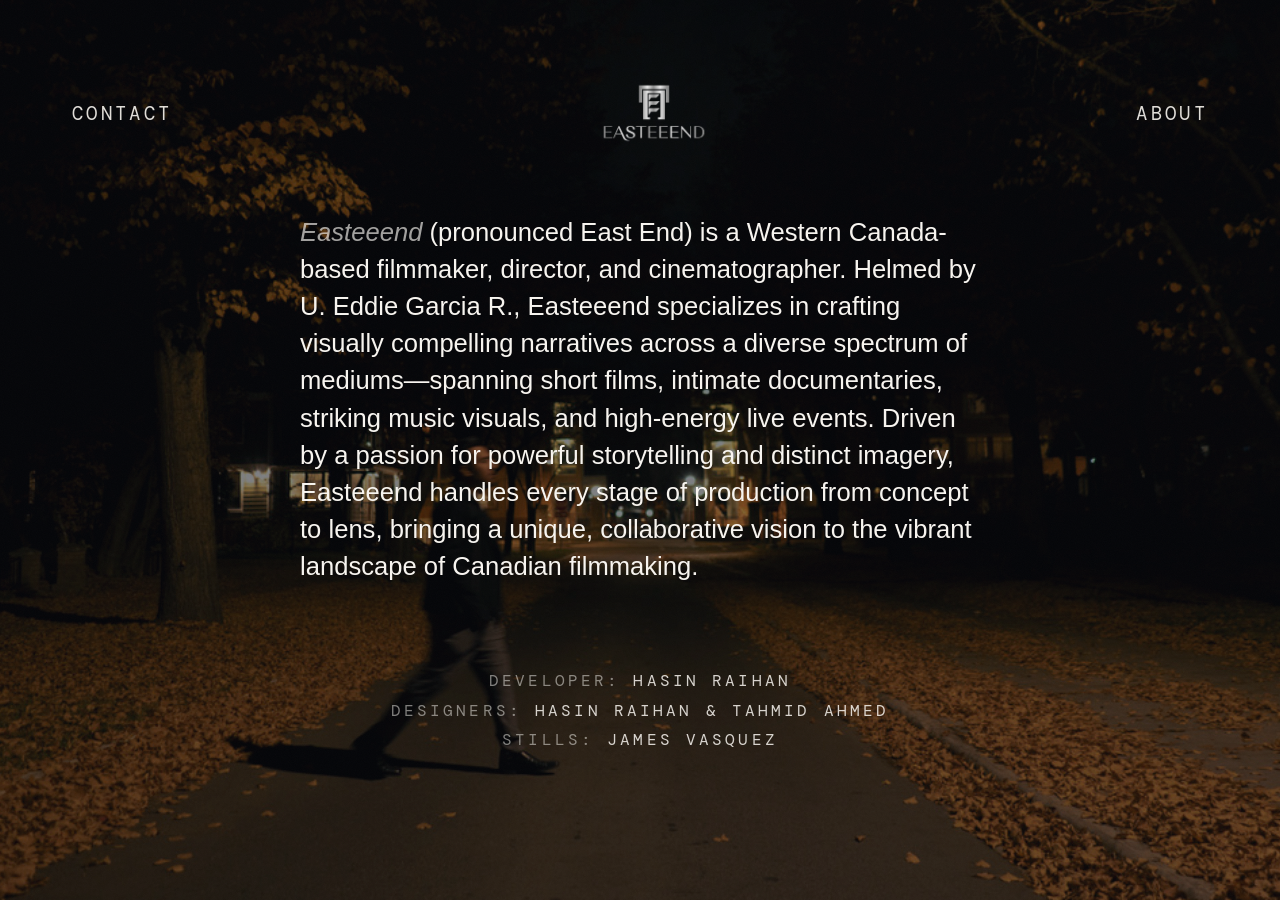
<file: about.html>
<!doctype html>
<html lang="en">
  <head>
    <meta charset="UTF-8" />
    <meta name="viewport" content="width=device-width, initial-scale=1.0" />
    <title>EastEeend About</title>
    
    <!-- Fonts -->
    <link rel="preconnect" href="https://fonts.googleapis.com" />
    <link rel="preconnect" href="https://fonts.gstatic.com" crossorigin />
    <link href="https://fonts.googleapis.com/css2?family=Playfair+Display:ital,wght@0,400;0,700;1,400&family=DM+Mono:wght@300;400&display=swap" rel="stylesheet" />
    
    <!-- Stylesheet -->
    <link rel="stylesheet" href="styles.css" />
  </head>
  <body>
    <!-- NAV -->
    <nav>
      <a href="contacts.html">Contact</a>
      <a href="index.html">
      <div class="nav-logo">
        <img id="logo" src="media/white_logo.png" alt="Easteeend" style="height:150px; display:block;" />
      </div>
      </a>
      <a>About</a>
    </nav>

    <section id="about">
      <div class="about-slides">
        <img src="media/about1.jpeg" class="active" alt="" aria-hidden="true" />
        <img src="media/about2.jpeg" alt="" aria-hidden="true" />
      </div>
      <div class="about-content">
        <p class="about-bio">
          <em>Easteeend</em> (pronounced East End) is a Western Canada-based
          filmmaker, director, and cinematographer. Helmed by U. Eddie Garcia
          R., Easteeend specializes in crafting visually compelling narratives
          across a diverse spectrum of mediums—spanning short films, intimate
          documentaries, striking music visuals, and high-energy live events.
          Driven by a passion for powerful storytelling and distinct imagery,
          Easteeend handles every stage of production from concept to lens,
          bringing a unique, collaborative vision to the vibrant landscape of
          Canadian filmmaking.
        </p>
      </div>
      <div class="credits-bar">
        <p>Developer: <span>Hasin Raihan</span></p>
        <p>Designers: <span>Hasin Raihan &amp; Tahmid Ahmed</span></p>
        <p>Stills: <span>James Vasquez</span></p>
      </div>
    </section>

    <!-- External Script File -->
    <script src="script.js"></script>
  </body>
</html>
</file>
<file: styles.css>
@import url('https://fonts.googleapis.com/css?family=Quicksand:400,500,700');

html,
body {
  margin: 0;
  padding: 0;
  box-sizing: border-box;
  font-family: "Quicksand", sans-serif;
  font-size: 10px;
}

:root {
  --sky: #cfe0ee;
  --sky-dark: #b3cfe3;
  --ink: #1a2535;
  --ink-light: #3d4f63;
  --white: #f8f5f0;
  --accent: #e8654a;
}

*,
*::before,
*::after {
  box-sizing: border-box;
  margin: 0;
  padding: 0;
}

html {
  scroll-behavior: smooth;
}

body {
  font-family: "DM Mono", monospace;
  background: var(--white);
  color: var(--ink);
  overflow-x: hidden;
}

/* ── NAV ── */
nav {
  position: fixed;
  top: 0;
  left: 0;
  right: 0;
  z-index: 100;
  display: flex;
  align-items: center;
  justify-content: space-between;
  padding: 1.6rem 3rem;
  transition:
    background 0.4s ease,
    padding 0.4s ease,
    backdrop-filter 0.4s ease;
}

nav a {
  text-decoration: none;
  color: rgba(248, 245, 240, 0.9);
  font-size: 0.78rem;
  letter-spacing: 0.18em;
  text-transform: uppercase;
  transition: opacity 0.4s ease;
}
nav a:hover {
  opacity: 0.45;
}

.nav-logo {
  text-align: center;
  line-height: 1.15;
}
.nav-logo .wordmark {
  font-family: "Playfair Display", serif;
  font-size: 1.05rem;
  letter-spacing: 0.08em;
  display: block;
  font-style: italic;
  color: var(--white);
}
.nav-logo .sub {
  font-size: 0.62rem;
  letter-spacing: 0.28em;
  text-transform: uppercase;
  color: rgba(248, 245, 240, 0.5);
}

/* ── PAGES ── */
section {
  min-height: 100vh;
  width: 100%;
}

/* ── HOME ── */
#home {
  position: relative;
  overflow: hidden;
  height: 100dvh;
  margin-bottom: -1px;
}

.video-frame {
  position: absolute;
  inset: 0;
  width: 100%;
  height: 100%;
  background: #a8c4d8;
  display: flex;
  align-items: center;
  justify-content: center;
  overflow: hidden;
}

.video-frame::before {
  content: "";
  position: absolute;
  inset: 0;
  background: transparent;
}

.main-bg {
  position: absolute;
  inset: 0;
  width: 100%;
  height: 100%;
  object-fit: cover;
  object-position: center;
  z-index: 0;
  display: block;
  vertical-align: bottom;
}

/* dark overlay so nav + social text stay readable */
.video-frame::after {
  content: "";
  position: absolute;
  inset: 0;
  background: linear-gradient(
    to bottom,
    rgba(26, 37, 53, 0.18) 0%,
    rgba(26, 37, 53, 0) 40%,
    rgba(26, 37, 53, 0) 65%,
    rgba(26, 37, 53, 0.28) 100%
  );
  pointer-events: none;
}

.video-placeholder {
  position: relative;
  z-index: 1;
  text-align: center;
}
.video-placeholder .play-btn {
  width: 72px;
  height: 72px;
  border: 1.5px solid rgba(248, 245, 240, 0.8);
  border-radius: 50%;
  display: flex;
  align-items: center;
  justify-content: center;
  margin: 0 auto 1rem;
  cursor: pointer;
  backdrop-filter: blur(4px);
  background: rgba(255, 255, 255, 0.08);
  transition:
    background 0.3s,
    border-color 0.3s,
    transform 0.3s;
}
.video-placeholder .play-btn:hover {
  background: rgba(255, 255, 255, 0.22);
  border-color: white;
  transform: scale(1.08);
}
.video-placeholder .play-btn svg path {
  stroke: var(--white);
}
.video-placeholder p {
  font-size: 0.68rem;
  letter-spacing: 0.22em;
  text-transform: uppercase;
  color: rgba(248, 245, 240, 0.6);
}

/* Social bar */
.social-bar {
  position: absolute;
  bottom: 2.6rem;
  left: 50%;
  transform: translateX(-50%);
  z-index: 3;
  display: flex;
  text-align: center;
  align-items: center;
  gap: 2.4rem;
  white-space: nowrap;
}

.social-label {
  font-size: 0.68rem;
  letter-spacing: 0.22em;
  text-transform: uppercase;
  color: rgba(248, 245, 240, 0.65);
}

.social-links {
  display: flex;
  gap: 1.6rem;
}

.social-links a {
  text-decoration: none;
  color: rgba(248, 245, 240, 0.85);
  font-size: 0.72rem;
  transition: opacity 0.3s ease;
}

.social-links a:hover {
  opacity: 0.4;
}

/* ── ABOUT ── */
#about {
  display: flex;
  flex-direction: column;
  padding: 8rem 3rem 5rem;
  position: relative;
  overflow: hidden;
}

.about-slides {
  position: absolute;
  inset: 0;
  z-index: 0;
}

.about-slides img {
  position: absolute;
  inset: 0;
  width: 100%;
  height: 100%;
  object-fit: cover;
  object-position: center;
  opacity: 0;
  transition: opacity 1.2s ease;
}

.about-slides img.active {
  opacity: 1;
}

#about::after {
  content: "";
  position: absolute;
  inset: 0;
  background: rgba(10, 12, 18, 0.52);
  z-index: 1;
}

#about .section-tag,
#about .about-content,
#about .credits-bar {
  position: relative;
  z-index: 2;
}

.section-tag {
  font-size: 0.72rem;
  letter-spacing: 0.3em;
  text-transform: uppercase;
  color: rgba(248, 245, 240, 0.85);
  margin-bottom: 4rem;
  display: flex;
  align-items: center;
  gap: 0.6rem;
}

.about-content {
  max-width: 680px;
  margin: 0 auto;
  flex: 1;
  display: flex;
  flex-direction: column;
  justify-content: center;
}

.about-bio {
  font-family: sans-serif;
  font-size: clamp(0.7rem, 2vw, 1.6rem);
  line-height: 1.45;
  font-weight: 400;
  color: var(--white);
  margin-bottom: 3.5rem;
}

.about-bio em {
  font-style: italic;
  color: rgba(248, 245, 240, 0.65);
}

.credits-bar {
  position: absolute;
  z-index: 3;
  bottom: 1rem;
  left: 50%;
  transform: translateX(-50%);
  text-align: center;
  white-space: nowrap;
}

.credits-bar p {
  font-size: 0.65rem;
  letter-spacing: 0.2em;
  text-transform: uppercase;
  color: rgba(248, 245, 240, 0.5);
  line-height: 1.9;
}

.credits-bar span {
  color: rgba(248, 245, 240, 0.85);
}

/* ── CONTACT ── */
#contact {
  background: var(--sky);
  display: flex;
  flex-direction: column;
  padding: 8rem 3rem 5rem;
  position: relative;
  overflow: hidden;
}

#contact .contact-bg {
  position: absolute;
  inset: 0;
  width: 100%;
  height: 100%;
  object-fit: cover;
  object-position: center;
  z-index: 0;
}

#contact::after {
  content: "";
  position: absolute;
  inset: 0;
  background: rgba(26, 37, 53, 0.45);
  z-index: 1;
}

#contact .section-tag,
#contact .contact-inner {
  position: relative;
  z-index: 2;
}

#contact .section-tag {
  color: rgba(248, 245, 240, 0.85);
}

.contact-inner {
  max-width: 560px;
  flex: 1;
  display: flex;
  flex-direction: column;
  justify-content: center;
  margin: 0 auto;
  width: 100%;
}

.field-group {
  margin-bottom: 2.2rem;
}

.field-label {
  display: block;
  font-size: 0.65rem;
  letter-spacing: 0.28em;
  text-transform: uppercase;
  color: rgba(248, 245, 240, 0.6);
  margin-bottom: 0.7rem;
}

.field-input {
  width: 100%;
  background: transparent;
  border: none;
  border-bottom: 1px solid rgba(248, 245, 240, 0.35);
  padding: 0.5rem 0;
  font-family: "DM Mono", monospace;
  font-size: 0.9rem;
  color: var(--white);
  outline: none;
  transition: border-color 0.3s;
}

.field-input::placeholder {
  color: rgba(248, 245, 240, 0.3);
}

.field-input:focus {
  border-bottom-color: var(--white);
}

.field-textarea {
  width: 100%;
  background: rgba(255, 255, 255, 0.08);
  border: 1px solid rgba(248, 245, 240, 0.25);
  padding: 1.2rem;
  font-family: "DM Mono", monospace;
  font-size: 0.88rem;
  color: var(--white);
  outline: none;
  resize: none;
  min-height: 160px;
  transition: border-color 0.3s;
}

.field-input:-webkit-autofill,
.field-input:-webkit-autofill:hover,
.field-input:-webkit-autofill:focus,
.field-textarea:-webkit-autofill,
.field-textarea:-webkit-autofill:hover,
.field-textarea:-webkit-autofill:focus {
  -webkit-box-shadow: 0 0 0px 1000px transparent inset;
  box-shadow: 0 0 0px 1000px transparent inset;
  -webkit-text-fill-color: var(--white);
  transition: background-color 5000s ease-in-out 0s;
  background-color: transparent !important;
}

.field-textarea:focus {
  border-color: rgba(248, 245, 240, 0.6);
}

.submit-btn {
  margin-top: 2rem;
  background: var(--ink);
  color: var(--white);
  border: none;
  padding: 1rem 2.8rem;
  font-family: "DM Mono", monospace;
  font-size: 0.72rem;
  letter-spacing: 0.25em;
  text-transform: uppercase;
  cursor: pointer;
  transition:
    background 0.3s,
    transform 0.2s;
  align-self: center;
}

.submit-btn:hover {
  background: rgb(156, 41, 64);
  transform: translateY(-2px);
}

/* ── NOISE OVERLAY ── */
body::after {
  content: "";
  position: fixed;
  inset: 0;
  pointer-events: none;
  z-index: 999;
  opacity: 0.025;
  background-image: url("data:image/svg+xml,%3Csvg viewBox='0 0 256 256' xmlns='http://www.w3.org/2000/svg'%3E%3Cfilter id='noise'%3E%3CfeTurbulence type='fractalNoise' baseFrequency='0.9' numOctaves='4' stitchTiles='stitch'/%3E%3C/filter%3E%3Crect width='100%25' height='100%25' filter='url(%23noise)'/%3E%3C/svg%3E");
  background-size: 200px;
}

/* ── ANIMATIONS ── */
@keyframes fadeUp {
  from {
    opacity: 0;
    transform: translateY(28px);
  }
  to {
    opacity: 1;
    transform: translateY(0);
  }
}

.video-placeholder {
  animation: fadeUp 1s ease 0.3s both;
}
.social-bar {
  animation: fadeUp 1s ease 0.6s both;
}

/* ── RESPONSIVE ── */
@media (max-width: 600px) {
  nav {
    padding: 1.2rem 1.4rem;
  }
  #about,
  #contact {
    padding: 7rem 1.5rem 4rem;
  }
  .social-bar {
    flex-direction: column;
    gap: 1rem;
  }
}

@media (min-width: 1245px) {
  html {
    font-size: 16px;
  }
}

@media (max-width: 1345px) {
  html {
    font-size: 24px;
  }
}

@media (max-width: 845px) {
  html {
    font-size: 24px;
  }
}

@media (max-width: 445px) {
  html {
    font-size: 14px;
  }

  nav {
    padding: 0.8rem 1rem;
    gap: 0.6rem;
  }

  nav a {
    font-size: 0.68rem;
    letter-spacing: 0.08em;
  }

  .nav-logo .wordmark {
    font-size: 0.88rem;
  }

  .nav-logo .sub {
    font-size: 0.55rem;
    letter-spacing: 0.18em;
  }

  #about,
  #contact {
    padding: 5.5rem 1rem 3rem;
  }

  .section-tag {
    font-size: 0.65rem;
    margin-bottom: 1.5rem;
  }

  .about-bio {
    font-size: 0.9rem !important;
    line-height: 1.4;
    margin-bottom: 1.5rem;
  }

  .credits-bar p {
    font-size: 0.58rem;
    line-height: 1.6;
  }

  .video-placeholder .play-btn {
    width: 56px;
    height: 56px;
  }

  .social-bar {
    bottom: 1rem;
    gap: 0.6rem;
  }

  .social-label {
    font-size: 0.6rem;
  }

  .social-links {
    gap: 1rem;
  }

  .social-links a {
    font-size: 0.72rem;
  }

  .field-group {
    margin-bottom: 1.4rem;
  }

  .field-label {
    font-size: 0.6rem;
    margin-bottom: 0.4rem;
  }

  .field-input {
    font-size: 0.85rem;
  }

  .field-textarea {
    min-height: 120px;
    padding: 0.8rem;
    font-size: 0.82rem;
  }

  .submit-btn {
    width: 100%;
    padding: 0.8rem 1.5rem;
    font-size: 0.68rem;
    letter-spacing: 0.15em;
  }
}

@media (max-width: 344px) {
  html {
    font-size: 15px !important;
  }

  nav {
    flex-direction: column !important;
    gap: 0.1rem !important;
    text-align: right;
  }

  #about,
  #contact {
    padding-top: 7.5rem !important;
  }

  .about-bio {
    font-size: 0.82rem !important;
  }
}
</file>
